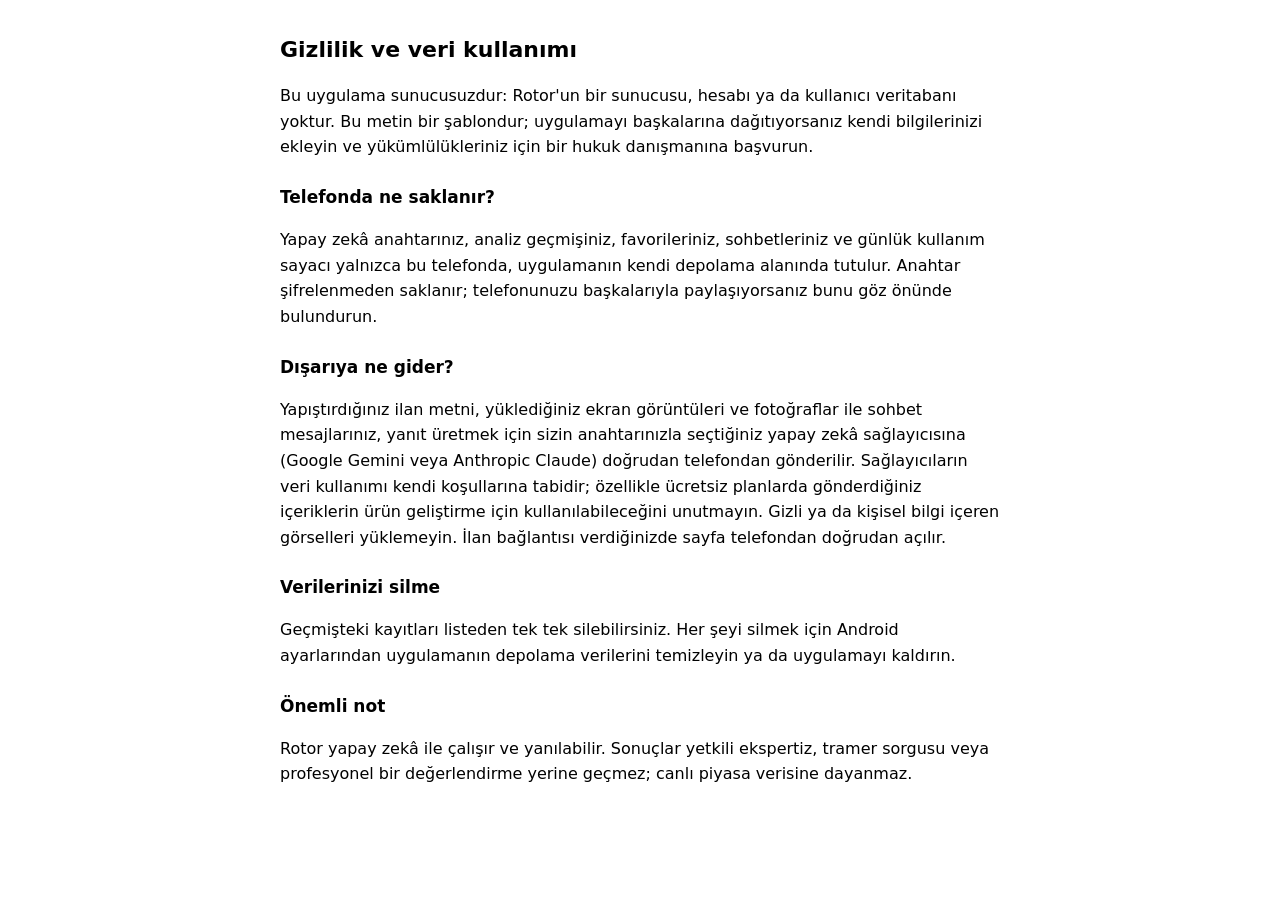
<file: app/src/main/assets/web/static/gizlilik.html>
<!doctype html><html lang="tr"><head><meta charset="utf-8"><meta name="viewport" content="width=device-width,initial-scale=1"><title>Rotor · Gizlilik ve veri kullanımı</title>
<style>:root{color-scheme:dark light}body{font:16px/1.6 system-ui,sans-serif;max-width:720px;margin:32px auto;padding:0 16px}h1{font-size:22px}h2{font-size:17px;margin-top:24px}</style></head><body>
<h1>Gizlilik ve veri kullanımı</h1>
<p>Bu uygulama sunucusuzdur: Rotor'un bir sunucusu, hesabı ya da kullanıcı veritabanı yoktur. Bu metin bir şablondur; uygulamayı başkalarına dağıtıyorsanız kendi bilgilerinizi ekleyin ve yükümlülükleriniz için bir hukuk danışmanına başvurun.</p>
<h2>Telefonda ne saklanır?</h2>
<p>Yapay zekâ anahtarınız, analiz geçmişiniz, favorileriniz, sohbetleriniz ve günlük kullanım sayacı yalnızca bu telefonda, uygulamanın kendi depolama alanında tutulur. Anahtar şifrelenmeden saklanır; telefonunuzu başkalarıyla paylaşıyorsanız bunu göz önünde bulundurun.</p>
<h2>Dışarıya ne gider?</h2>
<p>Yapıştırdığınız ilan metni, yüklediğiniz ekran görüntüleri ve fotoğraflar ile sohbet mesajlarınız, yanıt üretmek için sizin anahtarınızla seçtiğiniz yapay zekâ sağlayıcısına (Google Gemini veya Anthropic Claude) doğrudan telefondan gönderilir. Sağlayıcıların veri kullanımı kendi koşullarına tabidir; özellikle ücretsiz planlarda gönderdiğiniz içeriklerin ürün geliştirme için kullanılabileceğini unutmayın. Gizli ya da kişisel bilgi içeren görselleri yüklemeyin. İlan bağlantısı verdiğinizde sayfa telefondan doğrudan açılır.</p>
<h2>Verilerinizi silme</h2>
<p>Geçmişteki kayıtları listeden tek tek silebilirsiniz. Her şeyi silmek için Android ayarlarından uygulamanın depolama verilerini temizleyin ya da uygulamayı kaldırın.</p>
<h2>Önemli not</h2>
<p>Rotor yapay zekâ ile çalışır ve yanılabilir. Sonuçlar yetkili ekspertiz, tramer sorgusu veya profesyonel bir değerlendirme yerine geçmez; canlı piyasa verisine dayanmaz.</p>
</body></html>
</file>
